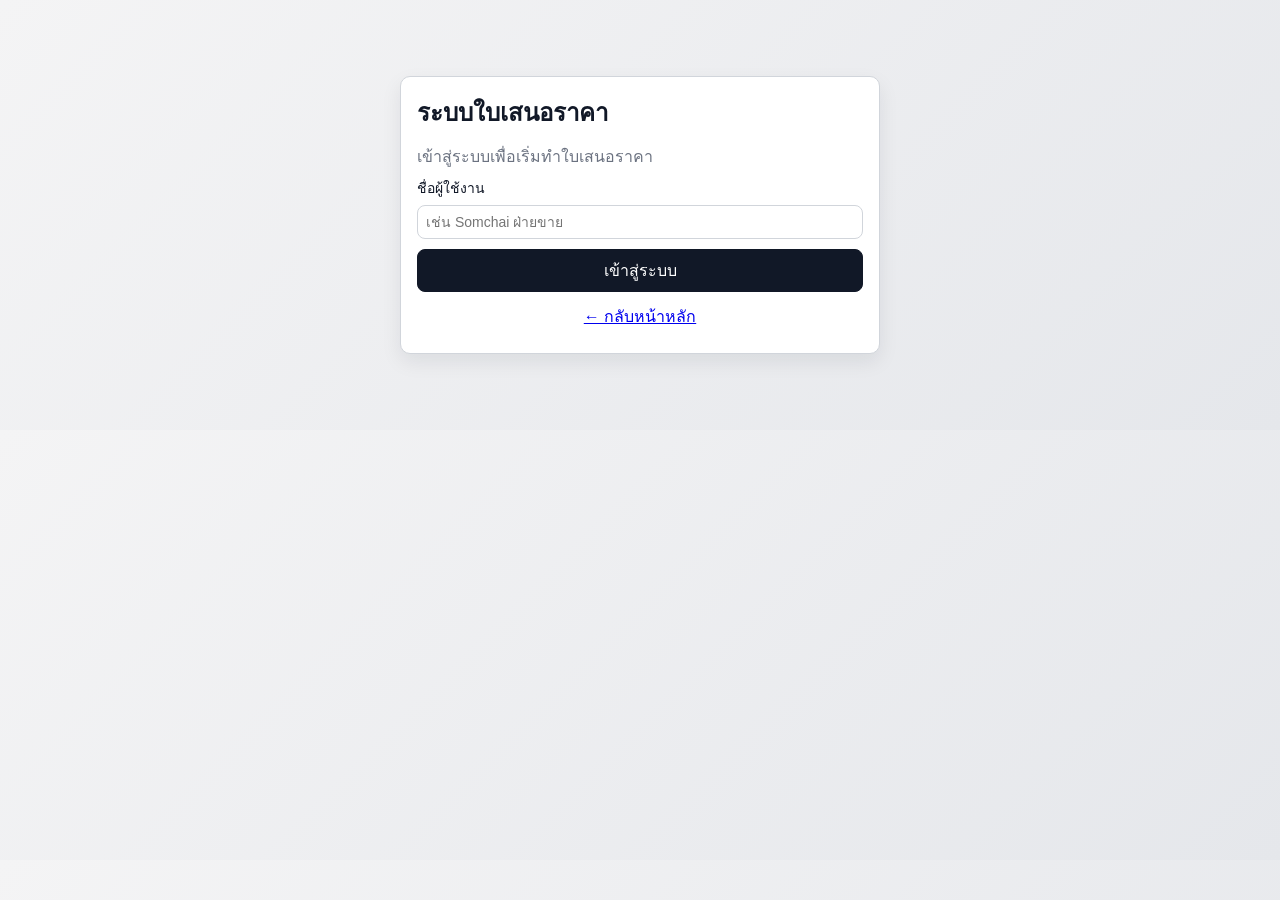
<file: quotation.html>
<!doctype html>
<html lang="th">
  <head>
    <meta charset="UTF-8" />
    <meta name="viewport" content="width=device-width, initial-scale=1.0" />
    <title>ระบบใบเสนอราคา</title>
    <link rel="stylesheet" href="./styles.css" />
  </head>
  <body>
    <div id="app">
      <section id="loginSection" class="card center-card">
        <h1>ระบบใบเสนอราคา</h1>
        <p class="muted">เข้าสู่ระบบเพื่อเริ่มทำใบเสนอราคา</p>
        <div class="grid one">
          <label>ชื่อผู้ใช้งาน
            <input id="loginName" type="text" placeholder="เช่น Somchai ฝ่ายขาย" />
          </label>
          <button id="loginBtn" class="btn btn-primary">เข้าสู่ระบบ</button>
        </div>
        <p class="muted" style="text-align:center;margin-top:12px"><a href="index.html">← กลับหน้าหลัก</a></p>
      </section>

      <section id="mainSection" class="hidden">
        <header class="topbar card">
          <div>
            <h2>ระบบใบเสนอราคา</h2>
            <p class="muted">ผู้ใช้งาน: <span id="currentUser">-</span></p>
          </div>
          <div class="actions">
            <button id="tabQuote" class="btn btn-primary">ทำใบเสนอราคา</button>
            <button id="tabDashboard" class="btn">แดชบอร์ดรายงาน</button>
            <a href="stock.html" class="btn">ไประบบสต็อก</a>
            <button id="logoutBtn" class="btn btn-danger">ออกจากระบบ</button>
          </div>
        </header>

        <section id="quoteView" class="card">
          <h3>ฟอร์มใบเสนอราคา</h3>
          <div class="grid three">
            <label>เลขที่เอกสาร
              <input id="quoteNumber" type="text" readonly placeholder="บันทึกแล้วระบบจะรันเลขให้อัตโนมัติ" />
            </label>
            <label>วันที่
              <input id="quoteDate" type="date" />
            </label>
            <label>ประเภทการขาย
              <select id="saleType">
                <option value="direct">ขายตรง (QTC)</option>
                <option value="agent">ผ่านเอเจนต์ (QTD)</option>
              </select>
            </label>
          </div>

          <fieldset>
            <legend>ลูกค้า</legend>
            <div class="grid three">
              <label>เลือกลูกค้า
                <select id="customerSelect"></select>
              </label>
              <label>ชื่อลูกค้า
                <input id="customerName" type="text" />
              </label>
              <label>ประเภทลูกค้า
                <select id="customerType">
                  <option value="general">ทั่วไป</option>
                  <option value="company">บริษัท</option>
                </select>
              </label>
              <label class="span-two">ที่อยู่
                <input id="customerAddress" type="text" />
              </label>
              <label>รหัสผู้เสียภาษี
                <input id="customerTaxId" type="text" placeholder="เลขประจำตัวผู้เสียภาษี" />
              </label>
              <label class="span-two">ชื่อและที่อยู่ในการออกใบกำกับภาษี
                <input id="invoiceAddress" type="text" />
              </label>
              <label class="span-two">ชื่อโครงการ
                <input id="projectName" type="text" />
              </label>
              <label>สถานที่จัดส่ง
                <input id="deliveryLocation" type="text" />
              </label>
              <div class="inline-actions">
                <button id="addCustomerBtn" class="btn">เพิ่ม/อัปเดตลูกค้า</button>
                <button id="removeCustomerBtn" class="btn btn-danger">ลบลูกค้า</button>
              </div>
            </div>
          </fieldset>

          <fieldset>
            <legend>รายการสินค้า</legend>
            <div class="table-wrap">
              <table id="itemsTable">
                <thead>
                  <tr>
                    <th>สินค้า</th>
                    <th>จำนวน</th>
                    <th>ราคาทุน</th>
                    <th>ราคาขาย</th>
                    <th>ส่วนลดต่อรายการ</th>
                    <th>รวมสุทธิ</th>
                    <th></th>
                  </tr>
                </thead>
                <tbody id="itemsBody"></tbody>
              </table>
            </div>
            <button id="addItemBtn" class="btn">+ เพิ่มสินค้า</button>
            <p id="costWarning" class="warning hidden">พบราคาขายต่ำกว่าทุน: ต้องส่งอนุมัติก่อนบันทึก</p>
          </fieldset>

          <fieldset>
            <legend>ส่วนลดระดับเอกสาร</legend>
            <div id="agentDiscountBlock" class="grid two hidden">
              <label>ส่วนลดเอเจนต์
                <div class="discount-row">
                  <select id="agentDiscountType">
                    <option value="none">ไม่ใช้</option>
                    <option value="percent">%</option>
                    <option value="amount">บาท</option>
                  </select>
                  <input id="agentDiscountValue" type="number" min="0" step="0.01" value="0" />
                </div>
              </label>
            </div>
            <div class="grid two">
              <label>ส่วนลดลูกค้า
                <div class="discount-row">
                  <select id="customerDiscountType">
                    <option value="none">ไม่ใช้</option>
                    <option value="percent">%</option>
                    <option value="amount">บาท</option>
                  </select>
                  <input id="customerDiscountValue" type="number" min="0" step="0.01" value="0" />
                </div>
              </label>
              <label>VAT (%)
                <input id="vatRate" type="number" min="0" step="0.01" value="7" />
              </label>
            </div>
          </fieldset>

          <fieldset>
            <legend>เครดิต / ชำระเงิน / เงื่อนไข</legend>
            <div class="grid three">
              <label>เครดิต
                <select id="creditTerm">
                  <option>7 วัน</option>
                  <option>15 วัน</option>
                  <option selected>30 วัน</option>
                  <option>60 วัน</option>
                  <option>90 วัน</option>
                  <option>เงินสด</option>
                </select>
              </label>
              <label>วิธีชำระเงิน
                <select id="paymentMethod">
                  <option>โอนผ่านบัญชี</option>
                  <option>รูดบัตร</option>
                  <option>เงินสด</option>
                </select>
              </label>
              <label>
                <input id="includeShipping" type="checkbox" checked /> รวมเงื่อนไขการขนส่ง
              </label>
            </div>
            <div class="grid two">
              <label>เงื่อนไขที่ 1
                <textarea id="condition1" rows="2">ราคานี้รวมภาษีมูลค่าเพิ่มแล้ว</textarea>
              </label>
              <label>เงื่อนไขที่ 2
                <textarea id="condition2" rows="2">สินค้ารับประกันตามเงื่อนไขบริษัท</textarea>
              </label>
            </div>
          </fieldset>

          <fieldset>
            <legend>การอนุมัติ</legend>
            <div class="grid three">
              <label>ผู้จัดทำเอกสาร
                <input id="preparedBy" type="text" />
              </label>
              <label>ชื่อเซลล์
                <input id="salesName" type="text" />
              </label>
              <label>ผู้อนุมัติ
                <input id="approverName" type="text" />
              </label>
            </div>
            <div class="inline-actions">
              <label><input id="approvalSent" type="checkbox" /> ส่งอนุมัติแล้ว</label>
              <label><input id="approvalGranted" type="checkbox" /> อนุมัติแล้ว</label>
              <button id="sendApprovalBtn" class="btn">ส่งอนุมัติ</button>
            </div>
          </fieldset>

          <section class="summary card soft">
            <h4>สรุปราคา</h4>
            <p>รวมก่อนส่วนลด: <strong id="subtotalText">0.00</strong> บาท</p>
            <p id="agentDiscountText" class="hidden">ส่วนลดเอเจนต์: <strong>0.00</strong> บาท</p>
            <p id="customerDiscountText" class="hidden">ส่วนลดลูกค้า: <strong>0.00</strong> บาท</p>
            <p>ก่อน VAT: <strong id="beforeVatText">0.00</strong> บาท</p>
            <p>VAT: <strong id="vatText">0.00</strong> บาท</p>
            <p class="final">ราคาสุทธิรวม: <strong id="grandTotalText">0.00</strong> บาท</p>
          </section>

          <div class="actions">
            <button id="saveQuoteBtn" class="btn btn-primary">บันทึกใบเสนอราคา</button>
            <button id="printBtn" class="btn">พิมพ์ / บันทึก PDF</button>
          </div>

          <section id="quotePaper" class="quote-paper">
            <div class="paper-head">
              <div class="paper-company">
                <h4>บริษัท เอสซีจี ดิสทริบิวชั่น จำกัด (สำนักงานใหญ่)</h4>
                <p>เลขที่ 1 ถนนปูนซิเมนต์ไทย แขวงบางซื่อ เขตบางซื่อ กรุงเทพมหานคร 10800</p>
                <p><strong>SCG Distribution Co., Ltd. (Head Office)</strong></p>
                <p>1 Siam Cement Road., Bangsue, Bangkok 10800</p>
              </div>
              <div class="paper-title">
                <div>ใบเสนอราคา</div>
                <div>QUOTATION</div>
                <div>(ฉบับลูกค้า)</div>
              </div>
            </div>

            <table class="paper-meta">
              <tr>
                <td>ชื่อลูกค้า <span id="printCustomerName">-</span></td>
                <td>วันที่เสนอราคา : <span id="printQuoteDate">-</span></td>
                <td>Code No : <span id="printQuoteNumber">-</span></td>
              </tr>
              <tr>
                <td>ชื่อและที่อยู่ในการออกใบกำกับภาษี <span id="printInvoiceAddress">-</span></td>
                <td colspan="2">ชื่อโครงการ : <span id="printProjectName">-</span></td>
              </tr>
              <tr>
                <td>รหัสผู้เสียภาษี <span id="printCustomerTaxId">-</span></td>
                <td colspan="2">สถานที่จัดส่ง : <span id="printDeliveryLocation">-</span></td>
              </tr>
            </table>

            <table class="paper-items">
              <thead>
                <tr>
                  <th style="width:50px">No.</th>
                  <th>รายการสินค้า / List of Products</th>
                  <th style="width:90px">ปริมาณ</th>
                  <th style="width:90px">หน่วย</th>
                  <th style="width:130px">ราคาต่อหน่วย</th>
                  <th style="width:130px">จำนวนเงิน</th>
                </tr>
              </thead>
              <tbody id="printItemsBody"></tbody>
              <tfoot>
                <tr>
                  <td colspan="2"><strong>รวม <span id="printItemsCount">0</span> รายการ</strong></td>
                  <td colspan="3">รวมมูลค่าสินค้า (บาท) TOTAL AMOUNT EXC.Vat</td>
                  <td class="num" id="printSubtotal">0.00</td>
                </tr>
                <tr>
                  <td colspan="5">ภาษีมูลค่าเพิ่ม (บาท) อัตรา <span id="printVatRate">7</span>% VAT</td>
                  <td class="num" id="printVat">0.00</td>
                </tr>
                <tr>
                  <td colspan="5"><strong>รวมเงินทั้งสิ้น (บาท) GRAND TOTAL</strong></td>
                  <td class="num" id="printGrandTotal">0.00</td>
                </tr>
              </tfoot>
            </table>

            <div class="paper-total-text">รวมเงินทั้งสิ้น GRAND TOTAL : <strong id="printAmountText">ศูนย์บาทถ้วน</strong></div>

            <div class="paper-terms">
              <p><strong>เงื่อนไขการสั่งซื้อ</strong></p>
              <p>1) กรุณาแจ้งคำสั่งซื้อและยืนยันภายใน 3 วันทำการ</p>
              <p>2) ราคานี้ยังไม่รวมภาษีมูลค่าเพิ่ม 7% (หากไม่มีการระบุเป็นอย่างอื่น)</p>
              <p>3) บริษัทขอสงวนสิทธิ์ในการเปลี่ยนแปลงราคาและเงื่อนไขโดยไม่ต้องแจ้งล่วงหน้า</p>
              <p>4) กรุณาตรวจสอบรายละเอียดสินค้าและเงื่อนไขก่อนยืนยันคำสั่งซื้อทุกครั้ง</p>
              <p><strong>เงื่อนไขการชำระเงิน:</strong> <span id="printPaymentMethod">-</span> / เครดิต <span id="printCreditTerm">-</span></p>
            </div>

            <div class="paper-sign">
              <div class="sign-box">
                <div class="line"></div>
                <p>ผู้เสนอใบเสนอราคา</p>
                <p id="printPreparedBy">-</p>
              </div>
              <div class="sign-box">
                <div class="line"></div>
                <p>ผู้มีอำนาจอนุมัติใบเสนอราคา</p>
                <p id="printApproverName">-</p>
              </div>
            </div>
          </section>
        </section>

        <section id="dashboardView" class="card hidden">
          <h3>แดชบอร์ดรายงาน</h3>
          <div class="grid three">
            <div class="metric"><span>จำนวนใบเสนอราคาวันนี้</span><strong id="dailyCount">0</strong></div>
            <div class="metric"><span>มูลค่าวันนี้</span><strong id="dailyTotal">0.00</strong></div>
            <div class="metric"><span>จำนวนเดือนนี้</span><strong id="monthlyCount">0</strong></div>
            <div class="metric"><span>มูลค่าเดือนนี้</span><strong id="monthlyTotal">0.00</strong></div>
            <div class="metric"><span>จำนวนทั้งหมด</span><strong id="allCount">0</strong></div>
            <div class="metric"><span>มูลค่าทั้งหมด</span><strong id="allTotal">0.00</strong></div>
          </div>
          <div class="table-wrap">
            <table>
              <thead>
                <tr><th>เลขที่</th><th>วันที่</th><th>ลูกค้า</th><th>ประเภทขาย</th><th>ยอดสุทธิ</th><th>ผู้จัดทำ</th></tr>
              </thead>
              <tbody id="quoteHistoryBody"></tbody>
            </table>
          </div>
        </section>
      </section>
    </div>

    <script src="./common.js"></script>
    <script src="./quotation.js"></script>
  </body>
</html>
</file>
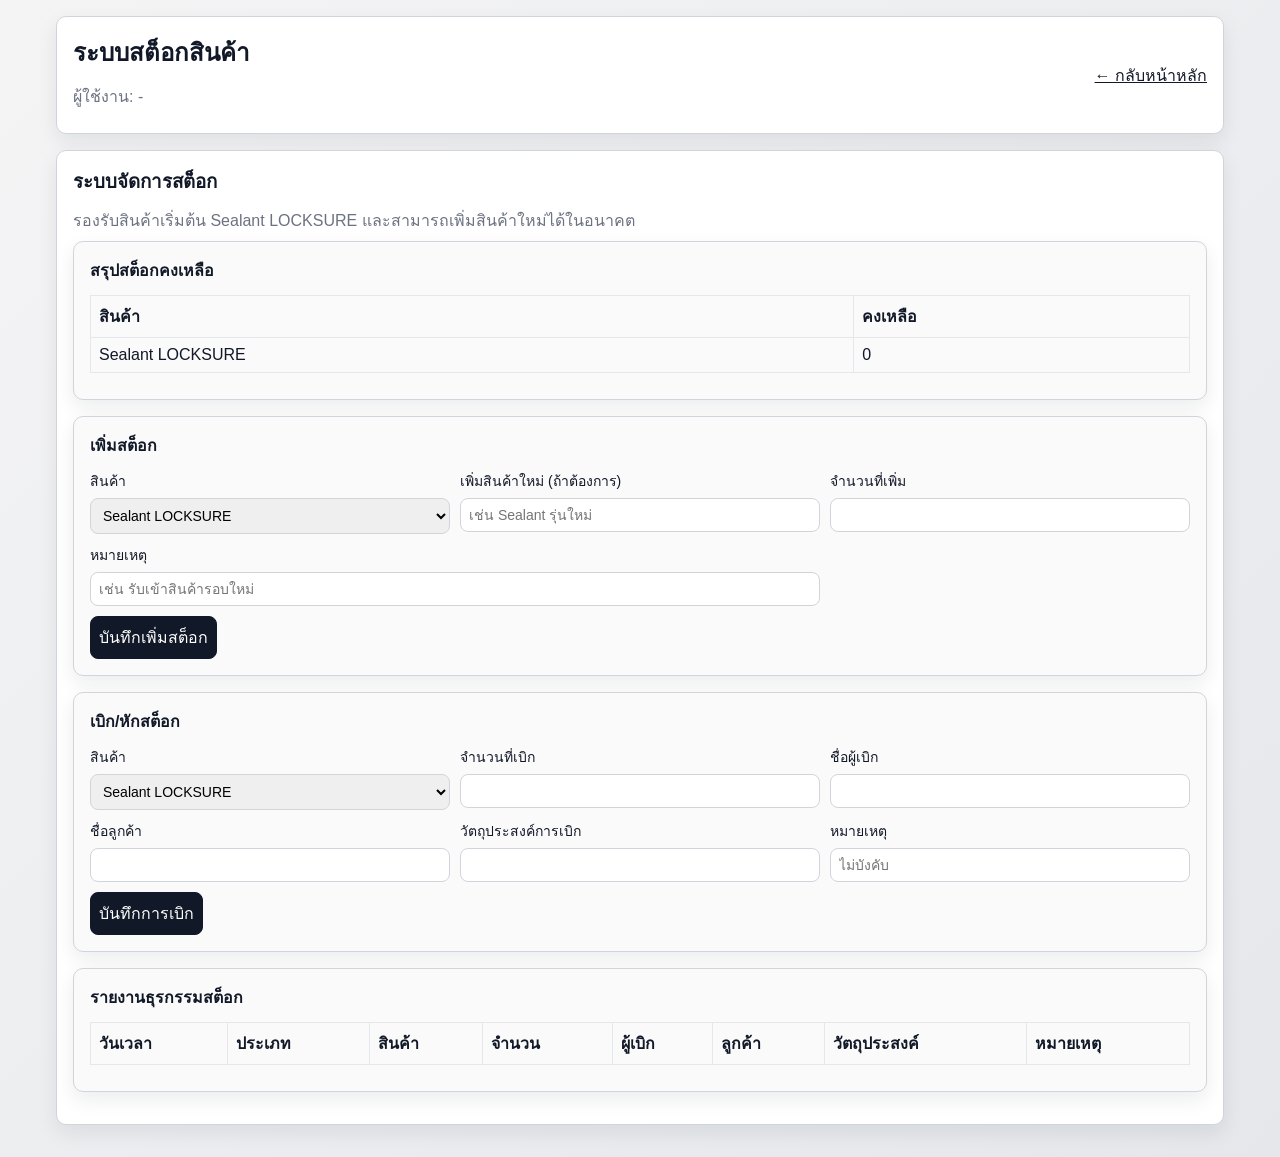
<file: stock.html>
<!doctype html>
<html lang="th">
  <head>
    <meta charset="UTF-8" />
    <meta name="viewport" content="width=device-width, initial-scale=1.0" />
    <title>Qutation - ระบบสต็อกสินค้า</title>
    <link rel="stylesheet" href="./styles.css" />
  </head>
  <body>
    <div id="app">
      <header class="topbar card">
        <div>
          <h2>ระบบสต็อกสินค้า</h2>
          <p class="muted">ผู้ใช้งาน: <span id="currentUser">-</span></p>
        </div>
        <div class="actions">
          <a href="./index.html" class="btn">← กลับหน้าหลัก</a>
        </div>
      </header>

      <section class="card">
        <h3>ระบบจัดการสต็อก</h3>
        <p class="muted">รองรับสินค้าเริ่มต้น Sealant LOCKSURE และสามารถเพิ่มสินค้าใหม่ได้ในอนาคต</p>

        <section class="card soft">
          <h4>สรุปสต็อกคงเหลือ</h4>
          <div class="table-wrap">
            <table>
              <thead>
                <tr><th>สินค้า</th><th>คงเหลือ</th></tr>
              </thead>
              <tbody id="stockSummaryBody"></tbody>
            </table>
          </div>
        </section>

        <section class="card soft">
          <h4>เพิ่มสต็อก</h4>
          <div class="grid three">
            <label>สินค้า
              <select id="stockAddProduct"></select>
            </label>
            <label>เพิ่มสินค้าใหม่ (ถ้าต้องการ)
              <input id="stockAddNewProduct" type="text" placeholder="เช่น Sealant รุ่นใหม่" />
            </label>
            <label>จำนวนที่เพิ่ม
              <input id="stockAddQty" type="number" min="1" step="1" />
            </label>
            <label class="span-two">หมายเหตุ
              <input id="stockAddNote" type="text" placeholder="เช่น รับเข้าสินค้ารอบใหม่" />
            </label>
          </div>
          <button id="addStockBtn" class="btn btn-primary">บันทึกเพิ่มสต็อก</button>
        </section>

        <section class="card soft">
          <h4>เบิก/หักสต็อก</h4>
          <div class="grid three">
            <label>สินค้า
              <select id="stockWithdrawProduct"></select>
            </label>
            <label>จำนวนที่เบิก
              <input id="stockWithdrawQty" type="number" min="1" step="1" />
            </label>
            <label>ชื่อผู้เบิก
              <input id="stockWithdrawer" type="text" required />
            </label>
            <label>ชื่อลูกค้า
              <input id="stockWithdrawCustomer" type="text" required />
            </label>
            <label>วัตถุประสงค์การเบิก
              <input id="stockWithdrawPurpose" type="text" required />
            </label>
            <label>หมายเหตุ
              <input id="stockWithdrawNote" type="text" placeholder="ไม่บังคับ" />
            </label>
          </div>
          <button id="withdrawStockBtn" class="btn btn-primary">บันทึกการเบิก</button>
        </section>

        <section class="card soft">
          <h4>รายงานธุรกรรมสต็อก</h4>
          <div class="table-wrap">
            <table>
              <thead>
                <tr>
                  <th>วันเวลา</th>
                  <th>ประเภท</th>
                  <th>สินค้า</th>
                  <th>จำนวน</th>
                  <th>ผู้เบิก</th>
                  <th>ลูกค้า</th>
                  <th>วัตถุประสงค์</th>
                  <th>หมายเหตุ</th>
                </tr>
              </thead>
              <tbody id="stockHistoryBody"></tbody>
            </table>
          </div>
        </section>
      </section>
    </div>

    <script src="./stock-page.js"></script>
  </body>
</html>
</file>
<file: styles.css>
:root {
  --red: #cc1f36;
  --silver: #c0c0c0;
  --gray: #6b7280;
  --black: #111827;
  --white: #ffffff;
  --bg: #f4f4f5;
}

* { box-sizing: border-box; }
body {
  margin: 0;
  font-family: Arial, Helvetica, sans-serif;
  background: linear-gradient(135deg, var(--bg), #e5e7eb);
  color: var(--black);
}
#app { max-width: 1200px; margin: 0 auto; padding: 16px; }
.card {
  background: var(--white);
  border: 1px solid #d1d5db;
  border-radius: 10px;
  padding: 16px;
  margin-bottom: 16px;
  box-shadow: 0 8px 20px rgba(17, 24, 39, 0.08);
}
.center-card { max-width: 480px; margin: 60px auto; }
.soft { background: #fafafa; }
.hidden { display: none !important; }
h1, h2, h3, h4 { margin: 0 0 12px; }
.muted { color: var(--gray); margin: 0 0 8px; }
.grid { display: grid; gap: 10px; margin-bottom: 10px; }
.grid.one { grid-template-columns: 1fr; }
.grid.two { grid-template-columns: repeat(2, minmax(0, 1fr)); }
.grid.three { grid-template-columns: repeat(3, minmax(0, 1fr)); }
.span-two { grid-column: span 2; }
label { display: flex; flex-direction: column; gap: 6px; font-size: 14px; }
input, select, textarea, button {
  font: inherit;
  padding: 8px;
  border: 1px solid #d1d5db;
  border-radius: 8px;
}
textarea { resize: vertical; }
.btn {
  background: var(--white);
  color: var(--black);
  cursor: pointer;
}
.btn-primary {
  background: var(--black);
  color: var(--white);
  border-color: var(--black);
}
.btn-danger {
  background: var(--red);
  color: var(--white);
  border-color: var(--red);
}
.actions, .inline-actions {
  display: flex;
  gap: 8px;
  flex-wrap: wrap;
  align-items: center;
}
.topbar { display: flex; justify-content: space-between; gap: 8px; align-items: center; }
.table-wrap { overflow-x: auto; margin-bottom: 10px; }
table { width: 100%; border-collapse: collapse; }
th, td { border: 1px solid #e5e7eb; padding: 8px; text-align: left; vertical-align: top; }
.warning {
  color: var(--red);
  font-weight: bold;
}
.discount-row { display: flex; gap: 8px; }
.summary p { margin: 6px 0; }
.summary .final { border-top: 1px solid var(--silver); padding-top: 8px; font-size: 18px; }
.metric {
  border: 1px solid #e5e7eb;
  border-radius: 8px;
  background: #fafafa;
  padding: 10px;
  display: flex;
  flex-direction: column;
}
.metric span { color: var(--gray); font-size: 13px; }
.metric strong { font-size: 20px; }

.quote-paper {
  margin-top: 20px;
  border: 1px solid #111;
  border-radius: 0;
  box-shadow: none;
  padding: 0;
  background: #fff;
  font-size: 14px;
}
.paper-head {
  display: grid;
  grid-template-columns: 1fr 280px;
  border-bottom: 1px solid #111;
}
.paper-company { padding: 10px; border-right: 1px solid #111; }
.paper-company h4 { margin: 0 0 6px; font-size: 18px; }
.paper-company p { margin: 2px 0; }
.paper-title {
  display: flex;
  flex-direction: column;
  justify-content: center;
  text-align: center;
  font-weight: 700;
  gap: 8px;
  font-size: 26px;
}
.paper-meta, .paper-items {
  width: 100%;
  border-collapse: collapse;
}
.paper-meta td, .paper-items th, .paper-items td {
  border: 1px solid #111;
  padding: 6px 8px;
  vertical-align: top;
}
.paper-items th {
  text-align: center;
  font-size: 16px;
}
.paper-items td.num { text-align: right; font-weight: 700; }
.paper-total-text {
  border-top: 1px solid #111;
  border-bottom: 1px solid #111;
  padding: 8px 10px;
  font-size: 24px;
  font-weight: 700;
}
.paper-terms {
  padding: 10px;
  min-height: 280px;
  border-bottom: 1px solid #111;
}
.paper-terms p { margin: 6px 0; }
.paper-sign {
  display: grid;
  grid-template-columns: repeat(2, minmax(0, 1fr));
  gap: 24px;
  padding: 22px;
}
.sign-box { text-align: center; }
.sign-box .line {
  border-bottom: 1px solid #111;
  margin: 28px auto 10px;
  width: 80%;
}

@media (max-width: 900px) {
  .grid.two, .grid.three { grid-template-columns: 1fr; }
  .span-two { grid-column: span 1; }
  .paper-head, .paper-sign { grid-template-columns: 1fr; }
  .paper-company { border-right: 0; border-bottom: 1px solid #111; }
}

@media print {
  #mainSection > *:not(#quoteView), #quoteView > *:not(#quotePaper), .topbar, #dashboardView {
    display: none !important;
  }
  #quoteView, #quotePaper { display: block !important; border: 0 !important; padding: 0 !important; margin: 0 !important; }
  body { background: #fff; }
  .card { box-shadow: none; border-color: #fff; }
  #app { max-width: 100%; padding: 0; }
}
</file>
